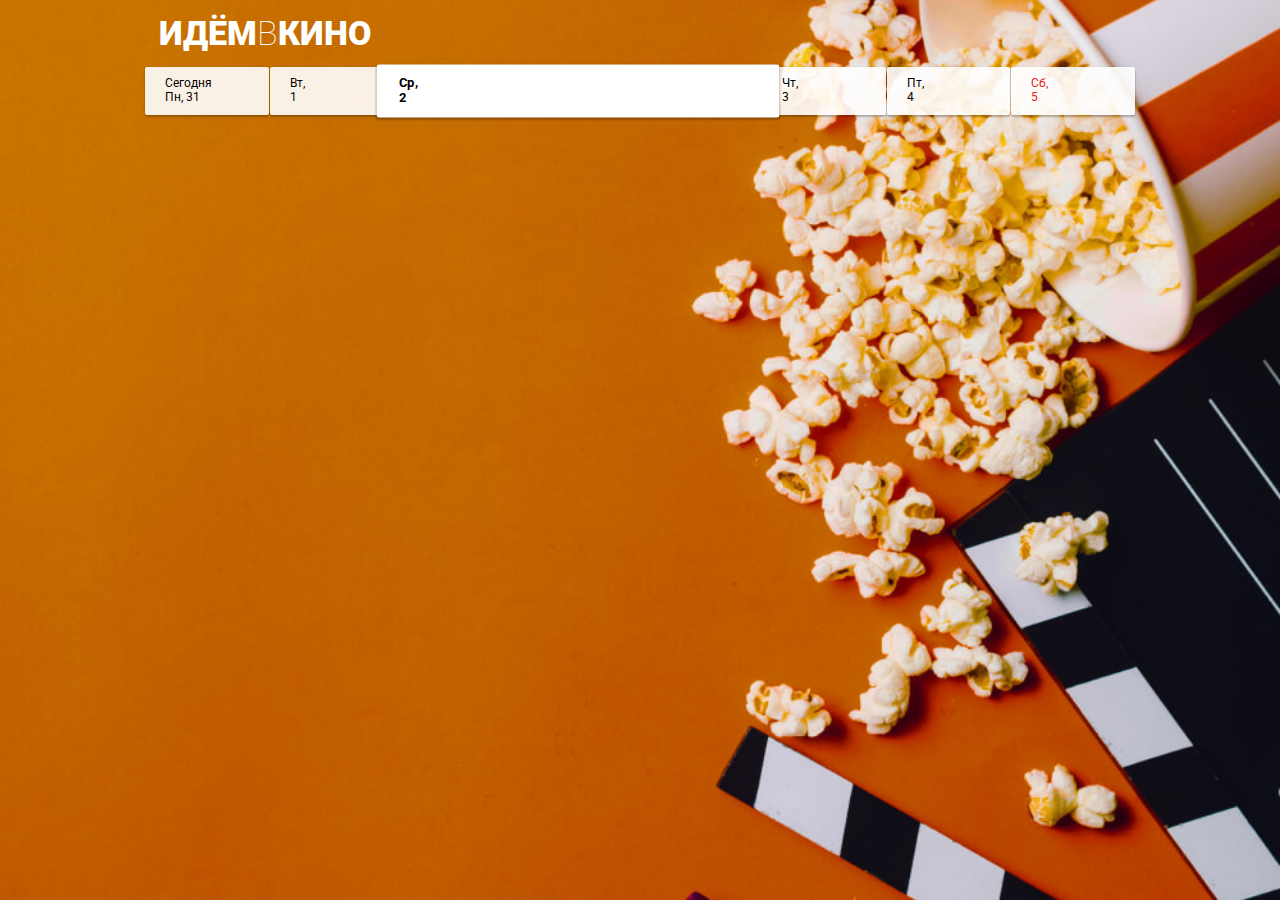
<file: sources/client/index.html>
<!DOCTYPE html>
<html lang="ru">

<head>
  <meta charset="UTF-8">
  <meta name="viewport" content="width=device-width, initial-scale=1.0">
  <meta http-equiv="X-UA-Compatible" content="ie=edge">
  <title>ИдёмВКино</title>
  <link rel="stylesheet" href="css/normalize.css">
  <link rel="stylesheet" href="css/styles.css">
  <link href="https://fonts.googleapis.com/css?family=Roboto:100,300,400,500,700,900&amp;subset=cyrillic,cyrillic-ext,latin-ext" rel="stylesheet">
</head>

<body>
  <header class="page-header">
    <h1 class="page-header__title">Идём<span>в</span>кино</h1>
  </header>
  
  <nav class="page-nav">
    <a class="page-nav__day page-nav__day_today" href="#">
      <span class="page-nav__day-week">Пн</span><span class="page-nav__day-number">31</span>
    </a>
    <a class="page-nav__day" href="#">
      <span class="page-nav__day-week">Вт</span><span class="page-nav__day-number">1</span>
    </a>
    <a class="page-nav__day page-nav__day_chosen" href="#">
      <span class="page-nav__day-week">Ср</span><span class="page-nav__day-number">2</span>
    </a>
    <a class="page-nav__day" href="#">
      <span class="page-nav__day-week">Чт</span><span class="page-nav__day-number">3</span>
    </a>
    <a class="page-nav__day" href="#">
      <span class="page-nav__day-week">Пт</span><span class="page-nav__day-number">4</span>
    </a>
    <a class="page-nav__day page-nav__day_weekend" href="#">
      <span class="page-nav__day-week">Сб</span><span class="page-nav__day-number">5</span>
    </a>
  </nav>
  
  <main>
    <!-- <section class="movie">
      <div class="movie__info">
        <div class="movie__poster">
          <img class="movie__poster-image" alt="Звёздные войны постер" src="i/poster1.jpg">
        </div>
        <div class="movie__description">
          <h2 class="movie__title">Звёздные войны XXIII: Атака клонированных клонов</h2>
          <p class="movie__synopsis">Две сотни лет назад малороссийские хутора разоряла шайка нехристей-ляхов во главе с могущественным колдуном.</p>
          <p class="movie__data">
            <span class="movie__data-duration">130 минут</span>
            <span class="movie__data-origin">США</span>
          </p>
        </div>
      </div>  
      
      <div class="movie-seances__hall">
        <h3 class="movie-seances__hall-title">Зал 1</h3>
        <ul class="movie-seances__list">
          <li class="movie-seances__time-block"><a class="movie-seances__time" href="hall.html">10:20</a></li>
          <li class="movie-seances__time-block"><a class="movie-seances__time" href="hall.html">14:10</a></li>
          <li class="movie-seances__time-block"><a class="movie-seances__time" href="hall.html">18:40</a></li>
          <li class="movie-seances__time-block"><a class="movie-seances__time" href="hall.html">22:00</a></li>
        </ul>
      </div>
      <div class="movie-seances__hall">
        <h3 class="movie-seances__hall-title">Зал 2</h3>
        <ul class="movie-seances__list">
          <li class="movie-seances__time-block"><a class="movie-seances__time" href="hall.html">11:15</a></li>
          <li class="movie-seances__time-block"><a class="movie-seances__time" href="hall.html">14:40</a></li>
          <li class="movie-seances__time-block"><a class="movie-seances__time" href="hall.html">16:00</a></li>
          <li class="movie-seances__time-block"><a class="movie-seances__time" href="hall.html">18:30</a></li>
          <li class="movie-seances__time-block"><a class="movie-seances__time" href="hall.html">21:00</a></li>
          <li class="movie-seances__time-block"><a class="movie-seances__time" href="hall.html">23:30</a></li>     
        </ul>
      </div>      
    </section>
    
    <section class="movie">
      <div class="movie__info">      
        <div class="movie__poster">
          <img class="movie__poster-image" alt="Альфа постер" src="i/poster2.jpg">
        </div>
        <div class="movie__description">        
          <h2 class="movie__title">Альфа</h2>
          <p class="movie__synopsis">20 тысяч лет назад Земля была холодным и неуютным местом, в котором смерть подстерегала человека на каждом шагу.</p>
          <p class="movie__data">
            <span class="movie__data-duration">96 минут</span>
            <span class="movie__data-origin">Франция</span>
          </p>
        </div>    
      </div>  
      <div class="movie-seances__hall">
        <h3 class="movie-seances__hall-title">Зал 1</h3>
        <ul class="movie-seances__list">
          <li class="movie-seances__time-block"><a class="movie-seances__time" href="hall.html">10:20</a></li>
          <li class="movie-seances__time-block"><a class="movie-seances__time" href="hall.html">14:10</a></li>
          <li class="movie-seances__time-block"><a class="movie-seances__time" href="hall.html">18:40</a></li>
          <li class="movie-seances__time-block"><a class="movie-seances__time" href="hall.html">22:00</a></li>
        </ul>
      </div>
      <div class="movie-seances__hall">
        <h3 class="movie-seances__hall-title">Зал 2</h3>
        <ul class="movie-seances__list">
          <li class="movie-seances__time-block"><a class="movie-seances__time" href="hall.html">11:15</a></li>
          <li class="movie-seances__time-block"><a class="movie-seances__time" href="hall.html">14:40</a></li>
          <li class="movie-seances__time-block"><a class="movie-seances__time" href="hall.html">16:00</a></li>
          <li class="movie-seances__time-block"><a class="movie-seances__time" href="hall.html">18:30</a></li>
          <li class="movie-seances__time-block"><a class="movie-seances__time" href="hall.html">21:00</a></li>
          <li class="movie-seances__time-block"><a class="movie-seances__time" href="hall.html">23:30</a></li>     
        </ul>
      </div>      
    </section>   
    
    <section class="movie">
      <div class="movie__info">      
        <div class="movie__poster">
          <img class="movie__poster-image" alt="Хищник постер" src="i/poster2.jpg">
        </div>
        <div class="movie__description">        
          <h2 class="movie__title">Хищник</h2>
          <p class="movie__synopsis">Самые опасные хищники Вселенной, прибыв из глубин космоса, высаживаются на улицах маленького городка, чтобы начать свою кровавую охоту. Генетически модернизировав себя с помощью ДНК других видов, охотники стали ещё сильнее, умнее и беспощаднее.</p>
          <p class="movie__data">
            <span class="movie__data-duration">101 минута</span>
            <span class="movie__data-origin">Канада, США</span>
          </p>
        </div>    
      </div>  
      <div class="movie-seances__hall">
        <h3 class="movie-seances__hall-title">Зал 1</h3>
        <ul class="movie-seances__list">
          <li class="movie-seances__time-block"><a class="movie-seances__time" href="hall.html">09:00</a></li>
          <li class="movie-seances__time-block"><a class="movie-seances__time" href="hall.html">10:10</a></li>
          <li class="movie-seances__time-block"><a class="movie-seances__time" href="hall.html">12:55</a></li>
          <li class="movie-seances__time-block"><a class="movie-seances__time" href="hall.html">14:15</a></li>
          <li class="movie-seances__time-block"><a class="movie-seances__time" href="hall.html">14:50</a></li>
          <li class="movie-seances__time-block"><a class="movie-seances__time" href="hall.html">16:30</a></li>
          <li class="movie-seances__time-block"><a class="movie-seances__time" href="hall.html">18:00</a></li>
          <li class="movie-seances__time-block"><a class="movie-seances__time" href="hall.html">18:50</a></li>
          <li class="movie-seances__time-block"><a class="movie-seances__time" href="hall.html">19:50</a></li>
          <li class="movie-seances__time-block"><a class="movie-seances__time" href="hall.html">20:55</a></li>
          <li class="movie-seances__time-block"><a class="movie-seances__time" href="hall.html">22:00</a></li>
        </ul>
      </div>     
    </section>  -->
  </main>
  <script src="./js/createRequest.js"></script>  
    <script src="./js/index.js"></script>  
</body>
</html>
</file>
<file: sources/client/css/styles.css>
@charset "UTF-8";
* {
  margin: 0;
  padding: 0;
  box-sizing: border-box;
}

html {
  font-family: "Roboto", sans-serif;
  font-size: 62.5%;
}

body {
  background-image: url("../i/background.jpg");
  background-size: cover;
  background-attachment: fixed;
  background-position: right;
}

.page-header {
  padding: 1.4rem;
}

.page-header__title {
  margin: 0;
  font-weight: 900;
  font-size: 3.4rem;
  color: #FFFFFF;
  text-transform: uppercase;
}
.page-header__title span {
  font-weight: 100;
}

/* ~~~~~~~~~~~~ Главная ~~~~~~~~~~~~ */
.page-nav {
  position: sticky;
  top: 2px;
  padding-bottom: 1rem;
  display: flex;
  flex-wrap: nowrap;
  align-items: stretch;
  color: #000000;
  z-index: 10;
}
.page-nav .page-nav__day {
  flex-basis: calc(100% / 8);
  font-size: 1.2rem;
  padding: 1rem;
  background: rgba(255, 255, 255, 0.9);
  box-shadow: 0px 2px 2px rgba(0, 0, 0, 0.24), 0px 0px 2px rgba(0, 0, 0, 0.12);
  border-radius: 2px;
  text-decoration: none;
  color: #000000;
}
.page-nav .page-nav__day + .page-nav__day {
  margin-left: 1px;
}
.page-nav .page-nav__day .page-nav__day-week::after {
  content: ',';
}
.page-nav .page-nav__day .page-nav__day-number::before {
  content: ' ';
}
.page-nav .page-nav__day .page-nav__day-week, .page-nav .page-nav__day .page-nav__day-number {
  display: block;
}
.page-nav .page-nav__day_chosen {
  flex-grow: 1;
  background-color: #FFFFFF;
  font-weight: 700;
  transform: scale(1.1);
}
.page-nav .page-nav__day_weekend {
  color: #DE2121;
}
.page-nav .page-nav__day_next {
  text-align: center;
}
.page-nav .page-nav__day_next::before {
  content: '>';
  font-family: monospace;
  font-weight: 700;
  font-size: 2.4rem;
}
.page-nav .page-nav__day_today .page-nav__day-week::before {
  content: 'Сегодня';
  display: block;
}
.page-nav .page-nav__day_today .page-nav__day-week, .page-nav .page-nav__day_today .page-nav__day-number {
  display: inline;
}

.movie {
  position: relative;
  padding: 1.5rem;
  margin-top: 3rem;
  background: rgba(241, 235, 230, 0.95);
  color: #000000;
}
.movie .movie__info {
  display: flex;
}
.movie .movie__poster {
  position: relative;
  width: 12.5rem;
  height: 17.5rem;
  /*    left: 1.5rem;
      top: -1.5rem;*/
}
.movie .movie__poster .movie__poster-image {
  position: relative;
  top: -3rem;
  width: 12.5rem;
  height: 17.5rem;
}
.movie .movie__poster::after {
  content: '';
  display: block;
  position: absolute;
  right: -0.7rem;
  top: -3rem;
  border: 1.5rem solid transparent;
  border-bottom: 0 solid transparent;
  border-right: 0 solid transparent;
  border-left: 0.7rem solid #772720;
}
.movie .movie__description {
  flex-grow: 1;
  padding-left: 1.5rem;
}
.movie .movie__title {
  font-weight: 700;
  font-size: 1.6rem;
}
.movie .movie__synopsis {
  font-size: 1.4rem;
  margin-top: 1rem;
}
.movie .movie__data {
  font-size: 1.4rem;
  font-weight: 300;
  margin-top: 1rem;
}
.movie .movie-seances__hall + .movie-seances__hall {
  margin-top: 2rem;
}
.movie .movie-seances__hall .movie-seances__hall-title {
  font-weight: 700;
  font-size: 1.6rem;
}
.movie .movie-seances__hall .movie-seances__list {
  margin-top: 0.7rem;
  font-size: 0;
}
.movie .movie-seances__hall .movie-seances__time-block {
  display: inline-block;
  margin-bottom: 4px;
}
.movie .movie-seances__hall .movie-seances__time-block:nth-last-of-type(n + 1) {
  margin-right: 4px;
}
.movie .movie-seances__hall .movie-seances__time {
  display: block;
  padding: 8px;
  box-shadow: 0px 2px 2px rgba(0, 0, 0, 0.24), 0px 0px 2px rgba(0, 0, 0, 0.12);
  border-radius: 2px;
  background-color: #FFFFFF;
  color: #000000;
  text-decoration: none;
  font-size: 1.5rem;
}

/* ~~~~~~~~~~~~ Кинозал ~~~~~~~~~~~~ */
.acceptin-button {
  display: block;
  margin: 3rem auto 0;
  box-shadow: 0px 3px 3px rgba(0, 0, 0, 0.24), 0px 0px 3px rgba(0, 0, 0, 0.12);
  border-radius: 3px;
  border: none;
  padding: 12px 57px;
  text-transform: uppercase;
  font-weight: 500;
  font-size: 1.4rem;
  background-color: #16A6AF;
  color: #FFFFFF;
}

.buying {
  background-color: rgba(241, 235, 230, 0.95);
  padding-bottom: 3rem;
}

.buying__info {
  display: flex;
  align-items: center;
  justify-content: space-between;
  padding: 1.5rem;
}
.buying__info .buying__info-description {
  padding-right: 1.5rem;
}
.buying__info .buying__info-title, .buying__info .buying__info-hall {
  font-size: 1.6rem;
  font-weight: 700;
}
.buying__info .buying__info-start {
  font-size: 1.4rem;
  font-weight: 300;
  margin: 0.7rem 0;
}
.buying__info .buying__info-hint {
  position: relative;
  font-weight: 300;
  font-size: 1.4rem;
  text-align: center;
}
.buying__info .buying__info-hint p {
  position: relative;
  width: 10rem;
}
.buying__info .buying__info-hint p::before {
  content: '';
  position: absolute;
  left: -1rem;
  top: calc(50% - 1.6rem);
  display: block;
  width: 2.4rem;
  height: 3.2rem;
  background-image: url(../i/hint.png);
  background-size: 2.4rem 3.2rem;
}

.conf-step {
  text-align: center;
  background-color: #171D24;
  padding: 1.5rem 3rem 1.5rem;
}

.conf-step__wrapper {
  font-size: 0;
  display: inline-block;
  background-image: url(../i/screen.png);
  background-position: top;
  background-repeat: no-repeat;
  background-size: 100%;
  padding-top: 3rem;
}
.conf-step__wrapper::before {
  content: '';
}

.conf-step__row + .conf-step__row {
  margin-top: 4px;
}

.conf-step__chair {
  display: inline-block;
  vertical-align: middle;
  width: 2rem;
  height: 2rem;
  border: 1px solid #525252;
  box-sizing: border-box;
  border-radius: 4px;
}
.conf-step__chair:not(:first-of-type) {
  margin-left: 4px;
}

.conf-step__chair_disabled {
  opacity: 0;
}

.conf-step__chair_standart {
  background-color: #FFFFFF;
}

.conf-step__chair_vip {
  background-color: #F9953A;
}

.conf-step__chair_taken {
  background-color: transparent;
}

.conf-step__chair_selected {
  background-color: #25C4CE;
  box-shadow: 0px 0px 4px #16A6AF;
  transform: scale(1.2);
}

.conf-step__legend {
  padding-top: 3rem;
  font-size: 1.4rem;
  font-weight: 300;
  color: #FFFFFF;
  display: flex;
  flex-wrap: nowrap;
  text-align: left;
}
.conf-step__legend .col {
  max-width: 25rem;
}
.conf-step__legend .col:first-of-type {
  padding-right: 1.5rem;
  margin-left: auto;
}
.conf-step__legend .col:last-of-type {
  margin-right: auto;
}
.conf-step__legend .conf-step__legend-price + .conf-step__legend-price {
  margin-top: 1rem;
}

/* ~~~~~~~~~~~~ Билет ~~~~~~~~~~~~ */
.tichet__check, .ticket__info-wrapper {
  padding-left: 1.5rem;
  padding-right: 1.5rem;
  background-color: rgba(241, 235, 230, 0.95);
}

.tichet__check {
  position: relative;
  padding-top: 2.5rem;
  padding-bottom: 2.5rem;
}
.tichet__check::before {
  content: '';
  display: block;
  position: absolute;
  top: -3px;
  left: 0;
  right: 0;
  height: 3px;
  background-image: url(../i/border-top.png);
  background-size: 10px 3px;
}
.tichet__check::after {
  content: '';
  display: block;
  position: absolute;
  bottom: -3px;
  left: 0;
  right: 0;
  height: 3px;
  background-image: url(../i/border-bottom.png);
  background-size: 10px 3px;
}

.ticket__info-wrapper {
  position: relative;
  margin-top: 6px;
  padding-top: 2rem;
  padding-bottom: 3rem;
}
.ticket__info-wrapper::before {
  content: '';
  display: block;
  position: absolute;
  top: -3px;
  left: 0;
  right: 0;
  height: 3px;
  background-image: url(../i/border-top.png);
  background-size: 10px 3px;
}
.ticket__info-wrapper::after {
  content: '';
  display: block;
  position: absolute;
  bottom: -3px;
  left: 0;
  right: 0;
  height: 3px;
  background-image: url(../i/border-bottom.png);
  background-size: 10px 3px;
}

.ticket__check-title {
  font-weight: 700;
  font-size: 2.2rem;
  text-transform: uppercase;
  color: #C76F00;
}

.ticket__info {
  font-size: 1.6rem;
  color: #000000;
}
.ticket__info + .ticket__info {
  margin-top: 1rem;
}

.ticket__details {
  font-weight: 700;
}

.ticket__hint {
  font-weight: 300;
  font-size: 1.4rem;
  margin-top: 3rem;
}
.ticket__hint + .ticket__hint {
  margin-top: 1rem;
}

.ticket__info-qr {
  display: block;
  margin: 3rem auto 0;
  width: 20rem;
  height: 20rem;
}

@media screen and (min-width: 479px) {
  .page-nav .page-nav__day {
    padding: 1rem 2rem;
  }
}
@media screen and (min-width: 990px) {
  .page-header, nav, main {
    width: 990px;
    margin: auto;
  }

  .movie, .buying {
    border-radius: 2px;
  }

  .buying__info-hint {
    display: none;
  }
}

/*================================================================*/

.movie .movie-seances__hall .acceptin-button-disabled {
 background-color: #888888;
 pointer-events: none
}

.acceptin-button:disabled {
  background-color: #888888;
  pointer-events: none
 }

 .disabled-seance {
  background-color: #888888 !important;
  pointer-events: none
}

.zooming {
  transform: scale(1.5) translate(0px, 100px);
}

@media screen and (max-width: 479px) {
    .movie__poster {
      margin-left: auto;
      margin-right: auto;
    }

    .movie__info {
      flex-direction: column;
      margin-bottom: 2rem;
    }
    .conf-step__chair {
      width: 5.5vw;
      height: 5.5vw;
    }
    .movie .movie__info {
      display: inline-block;
    }
    .page-nav .page-nav__day {
      font-size: 1.4rem;
      flex-wrap: wrap;
}
}
</file>
